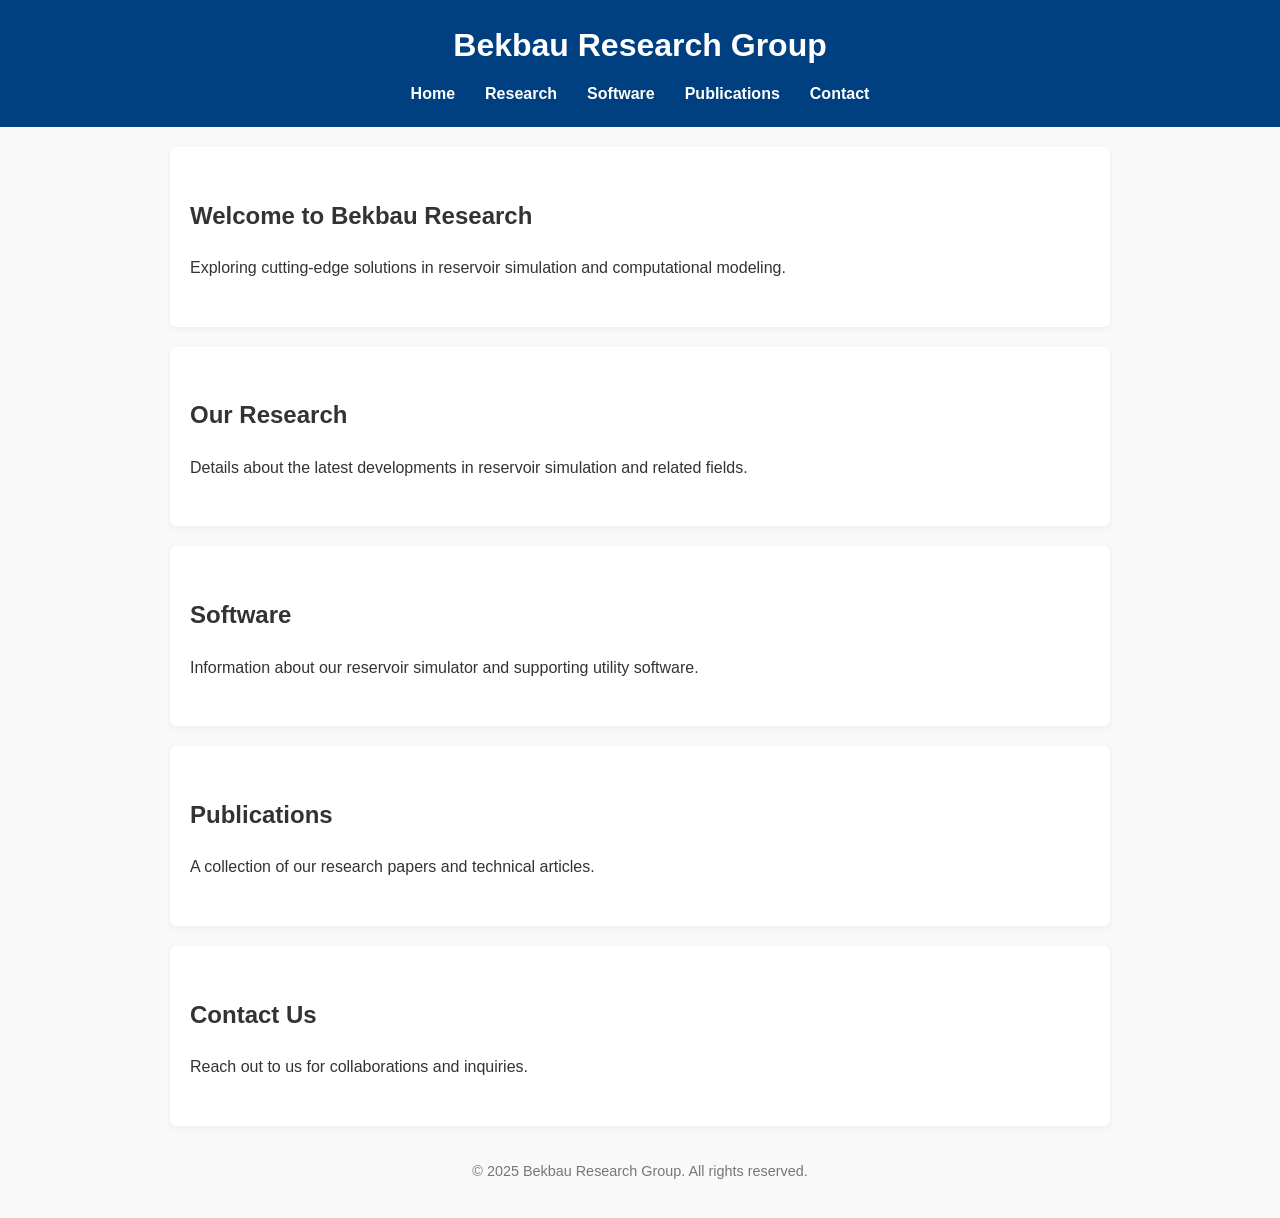
<file: index.html>
<!DOCTYPE html>
<html lang="en">
<head>
    <meta charset="UTF-8">
    <meta name="viewport" content="width=device-width, initial-scale=1.0">
    <title>Bekbau Research</title>
    <link rel="stylesheet" href="styles.css">
    <script async src="https://www.googletagmanager.com/gtag/js?id=UA-XXXXX-Y"></script>
    <script>
        window.dataLayer = window.dataLayer || [];
        function gtag(){dataLayer.push(arguments);}
        gtag('js', new Date());
        gtag('config', 'UA-XXXXX-Y');
    </script>
  <!-- Google Analytics коды осында -->
  <!-- Google tag (gtag.js) -->
  <script async src="https://www.googletagmanager.com/gtag/js?id=G-ZLJVBXBV8K"></script>
  <script>
    window.dataLayer = window.dataLayer || [];
    function gtag(){dataLayer.push(arguments);}
    gtag('js', new Date());
    gtag('config', 'G-ZLJVBXBV8K');
  </script>
</head>
<body>
    <header>
        <h1>Bekbau Research Group</h1>
        <nav>
            <ul>
                <li><a href="#home">Home</a></li>
                <li><a href="#research">Research</a></li>
                <li><a href="#software">Software</a></li>
                <li><a href="#publications">Publications</a></li>
                <li><a href="#contact">Contact</a></li>
            </ul>
        </nav>
    </header>
    <section id="home">
        <h2>Welcome to Bekbau Research</h2>
        <p>Exploring cutting-edge solutions in reservoir simulation and computational modeling.</p>
    </section>
    <section id="research">
        <h2>Our Research</h2>
        <p>Details about the latest developments in reservoir simulation and related fields.</p>
    </section>
    <section id="software">
        <h2>Software</h2>
        <p>Information about our reservoir simulator and supporting utility software.</p>
    </section>
    <section id="publications">
        <h2>Publications</h2>
        <p>A collection of our research papers and technical articles.</p>
    </section>
    <section id="contact">
        <h2>Contact Us</h2>
        <p>Reach out to us for collaborations and inquiries.</p>
    </section>
    <footer>
        <p>&copy; 2025 Bekbau Research Group. All rights reserved.</p>
    </footer>
</body>
</html>
</file>
<file: styles.css>
/* Жалпы бет */
body {
  font-family: 'Segoe UI', Tahoma, Geneva, Verdana, sans-serif;
  background-color: #f9f9f9;
  color: #333;
  line-height: 1.6;
  margin: 0;
  padding: 0;
}

/* Шапка */
header {
  background-color: #004080;
  color: white;
  padding: 20px 0;
  text-align: center;
}

header h1 {
  margin: 0;
}

/* Мәзір */
nav ul {
  list-style: none;
  padding: 0;
  margin: 10px 0 0 0;
  display: flex;
  justify-content: center;
  flex-wrap: wrap;
}

nav ul li {
  margin: 0 15px;
}

nav ul li a {
  color: #fff;
  text-decoration: none;
  font-weight: bold;
}

nav ul li a:hover {
  text-decoration: underline;
}

/* Бөлімдер */
section {
  padding: 30px 20px;
  max-width: 900px;
  margin: auto;
  background-color: #fff;
  margin-top: 20px;
  border-radius: 6px;
  box-shadow: 0 2px 6px rgba(0, 0, 0, 0.05);
}

/* Төменгі жазу */
footer {
  text-align: center;
  padding: 20px;
  font-size: 0.9em;
  color: #777;
}
</file>
